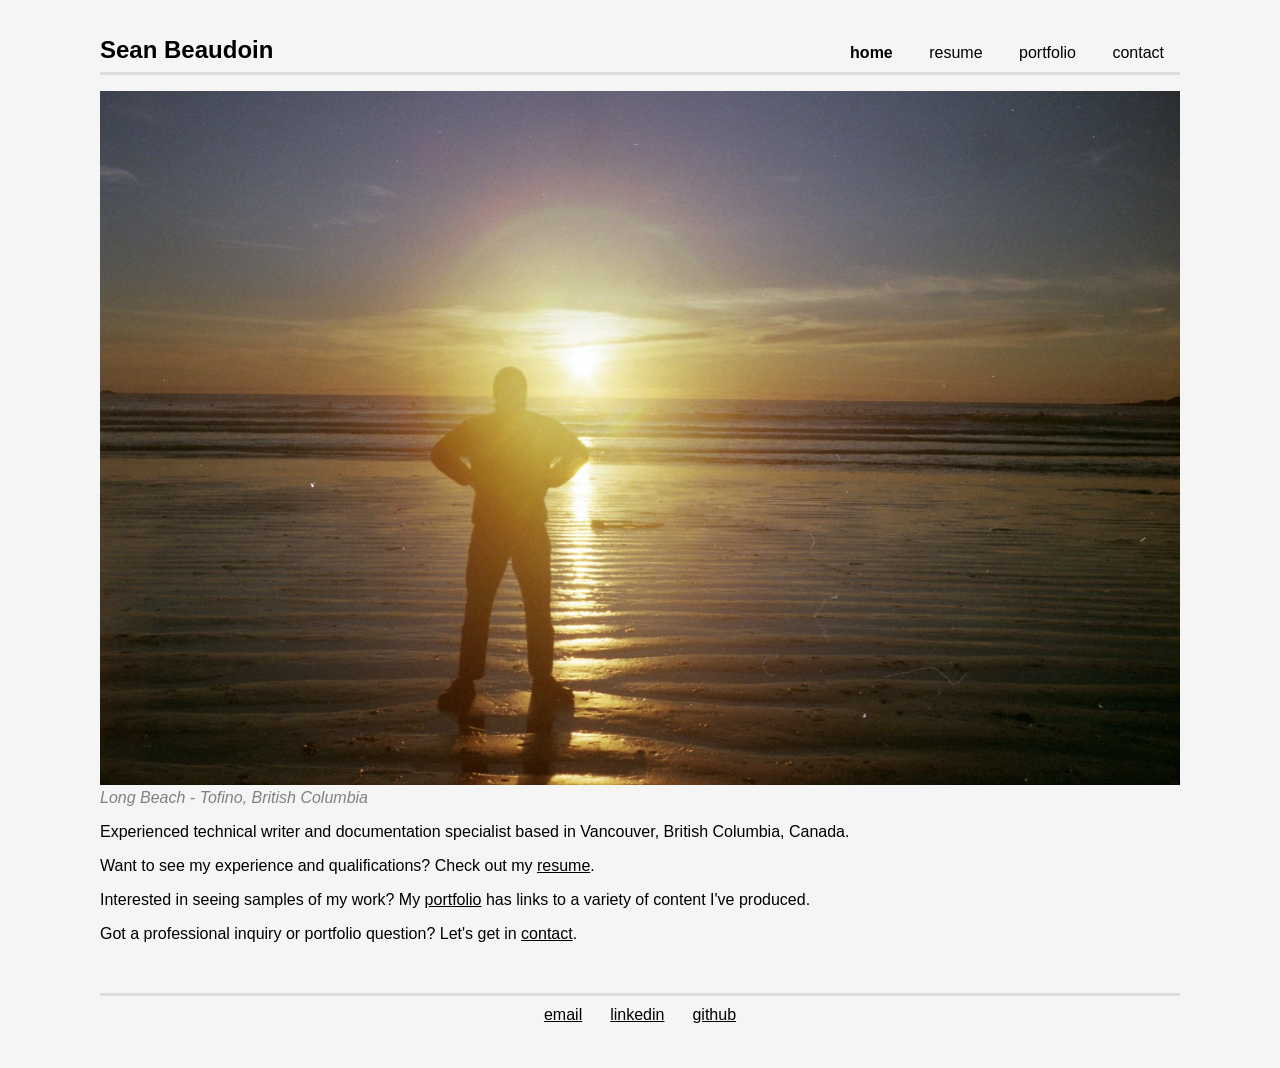
<file: index.html>
<!DOCTYPE html>
<html>
    <head>
        <title>Sean Beaudoin - Home</title>
        <link rel="stylesheet" href="css/main.css">
        <link rel="icon" href="data:image/svg+xml,<svg xmlns=%22http://www.w3.org/2000/svg%22 viewBox=%220 0 100 100%22><text y=%22.9em%22 font-size=%2290%22>🗿</text></svg>">
    </head>
    <body>
        <header class="topnav">
            <h1 id="nav-name">Sean Beaudoin</h1>
            <nav id="nav-links">
                <a class="active" href="./">home</a>
                <a href="./resume/">resume</a>
                <a href="./portfolio/">portfolio</a>
                <a href="./contact/">contact</a>
            </nav>
        </header>
        <section>
            <figure id="landing-page-figure">
                <img id="landing-page-image" src="images/tofino.jpg" alt="The author posing at Long Beach in Tofino, British Columbia.">
                <figcaption class="disclaimer">Long Beach - Tofino, British Columbia</figcaption>
            </figure>
            <p>Experienced technical writer and documentation specialist based in Vancouver, British Columbia, Canada.</p>
            <p>Want to see my experience and qualifications? Check out my <a href="./resume">resume</a>.</p>
            <p>Interested in seeing samples of my work? My <a href="./portfolio/">portfolio</a> has links to a variety of content I've produced.</p>
            <p>Got a professional inquiry or portfolio question? Let's get in <a href="./contact/">contact</a>.</p>
        </section>
        <footer>
            <a target="_blank" href="./contact/">email</a> 
            <a target="_blank" href="https://www.linkedin.com/in/snbdn/">linkedin</a> 
            <a target="_blank" href="https://github.com/s10-n">github</a>
        </footer>
    </body>
</html>
</file>
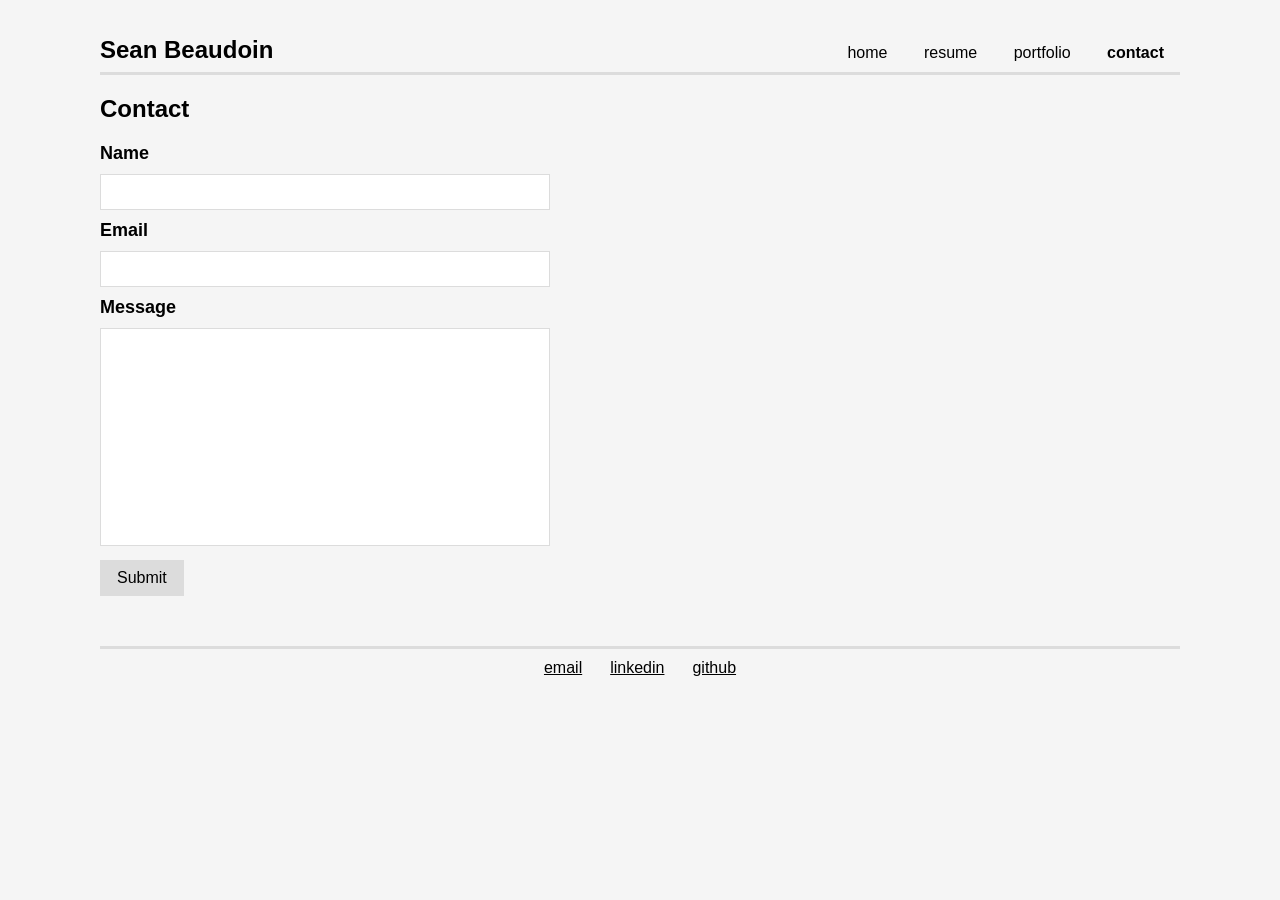
<file: contact/index.html>
<!DOCTYPE html>
<html>
    <head>
        <title>Sean Beaudoin - Portfolio</title>
        <link rel="stylesheet" href="../css/main.css">
        <link rel="stylesheet" href="../css/contact.css">
        <link rel="icon" href="data:image/svg+xml,<svg xmlns=%22http://www.w3.org/2000/svg%22 viewBox=%220 0 100 100%22><text y=%22.9em%22 font-size=%2290%22>🗿</text></svg>">
    </head>
    <body>
        <header class="topnav">
            <h1 id="nav-name">Sean Beaudoin</h1>
            <nav id="nav-links">
                <a href="../">home</a>
                <a href="../resume/">resume</a>
                <a href="../portfolio/">portfolio</a>
                <a class="active" href="./">contact</a>
            </nav>
        </header>
        <section>
            <h1>Contact</h1>
            <form action="https://api.web3forms.com/submit" method="POST">
                <input type="hidden" name="access_key" value="2d2405f0-92fb-4356-8ef2-8d7de496f6d9">
                <label for="name">Name</label>
                <input id="name" type="text" name="name" required>
                <label for="email">Email</label>
                <input id="email" type="email" name="email" required>
                <label for="message">Message</label>
                <textarea name="message" required></textarea>
                <button type="submit">Submit</button>
            </form>
        </section>
        <footer>
            <a target="_blank" href="./">email</a> 
            <a target="_blank" href="https://www.linkedin.com/in/snbdn/">linkedin</a> 
            <a target="_blank" href="https://github.com/s10-n">github</a>
        </footer>
    </body>
</html>
</file>
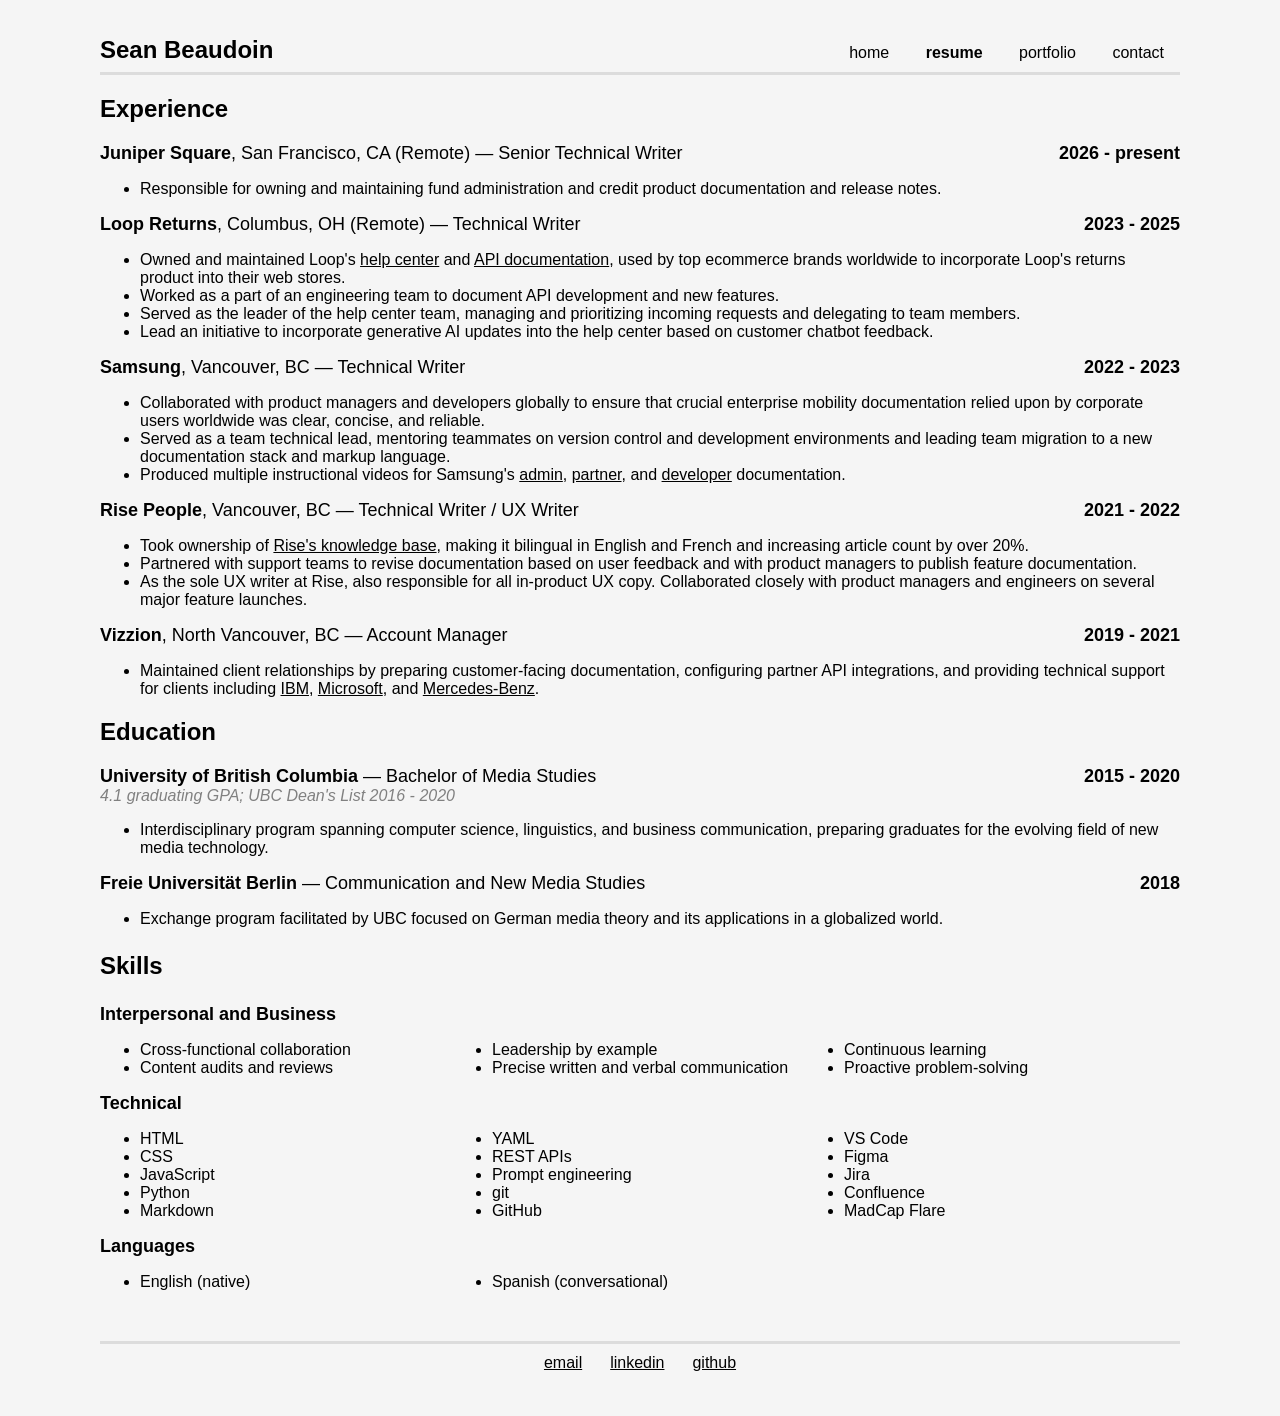
<file: resume/index.html>
<!DOCTYPE html>
<html>
    <head>
        <title>Sean Beaudoin - Resume</title>
        <link rel="stylesheet" href="../css/main.css">
        <link rel="stylesheet" href="../css/resume.css">
        <link rel="icon" href="data:image/svg+xml,<svg xmlns=%22http://www.w3.org/2000/svg%22 viewBox=%220 0 100 100%22><text y=%22.9em%22 font-size=%2290%22>🗿</text></svg>">
    </head>
    <body>
        <header class="topnav">
            <h1 id="nav-name">Sean Beaudoin</h1>
            <nav id="nav-links">
                <a href="../">home</a>
                <a class="active" href="./">resume</a>
                <a href="../portfolio/">portfolio</a>
                <a href="../contact/">contact</a>
            </nav>
        </header>
        <section id="resume">
            <h1>Experience</h1>
            <h2><span class="institution-name">Juniper Square</span>, San Francisco, CA (Remote) — Senior Technical Writer <span class="institution-date">2026 - present</span></h2>
            <ul>
                <li>Responsible for owning and maintaining fund administration and credit product documentation and release notes.</li>
            </ul>
            <h2><span class="institution-name">Loop Returns</span>, Columbus, OH (Remote) — Technical Writer <span class="institution-date">2023 - 2025</span></h2>
            <ul>
                <li>Owned and maintained Loop's <a target="_blank" href="https://help.loopreturns.com/">help center</a> and <a target="_blank" href="https://docs.loopreturns.com/welcome">API documentation</a>, used by top ecommerce brands worldwide to incorporate Loop's returns product into their web stores.</li>
                <li>Worked as a part of an engineering team to document API development and new features.</li>
                <li>Served as the leader of the help center team, managing and prioritizing incoming requests and delegating to team members.</li>
                <li>Lead an initiative to incorporate generative AI updates into the help center based on customer chatbot feedback.</li>
            </ul>
            <h2><span class="institution-name">Samsung</span>, Vancouver, BC — Technical Writer <span class="institution-date">2022 - 2023</span></h2>
            <ul>
                <li>Collaborated with product managers and developers globally to ensure that crucial enterprise mobility documentation relied upon by corporate users worldwide was clear, concise, and reliable.</li>
                <li>Served as a team technical lead, mentoring teammates on version control and development environments and leading team migration to a new documentation stack and markup language.</li>
                <li>Produced multiple instructional videos for Samsung's <a target="_blank" href="https://docs.samsungknox.com/admin/">admin</a>, <a target="_blank" href="https://docs.samsungknox.com/partner/">partner</a>, and <a target="_blank" href="https://docs.samsungknox.com/dev/">developer</a> documentation.</li>
            </ul>
            <h2><span class="institution-name">Rise People</span>, Vancouver, BC — Technical Writer / UX Writer <span class="institution-date">2021 - 2022</span></h2>
            <ul>
                <li>Took ownership of <a target="_blank" href="https://support.risepeople.com/portal/en/kb">Rise's knowledge base</a>, making it bilingual in English and French and increasing article count by over 20%.</li>
                <li>Partnered with support teams to revise documentation based on user feedback and with product managers to publish feature documentation.</li>
                <li>As the sole UX writer at Rise, also responsible for all in-product UX copy. Collaborated closely with product managers and engineers on several major feature launches.</li>
            </ul>
            <h2><span class="institution-name">Vizzion</span>, North Vancouver, BC — Account Manager <span class="institution-date">2019 - 2021</span></h2>
            <ul>
                <li>Maintained client relationships by preparing customer-facing documentation, configuring partner API integrations, and providing technical support for clients including <a target="_blank" href="https://vizzion.com/the-weather-company.html">IBM</a>, <a target="_blank" href="https://www.vizzion.com/windows10.html">Microsoft</a>, and <a target="_blank" href="https://vizzion.com/mercedes.html">Mercedes-Benz</a>.</li>
            </ul>
            <h1>Education</h1>
            <h2 class="institution"><span class="institution-name">University of British Columbia</span> — Bachelor of Media Studies <span class="institution-date">2015 - 2020</span></h2>
            <aside class="disclaimer">4.1 graduating GPA; UBC Dean's List 2016 - 2020</aside>
            <ul>
                <li>Interdisciplinary program spanning computer science, linguistics, and business communication, preparing graduates for the evolving field of new media technology.</li>
            </ul>
            <h2><span class="institution-name">Freie Universität Berlin</span> — Communication and New Media Studies <span class="institution-date">2018</span></h2>
            <ul>
                <li>Exchange program facilitated by UBC focused on German media theory and its applications in a globalized world.</li>
            </ul>
            <section id="skills">
                <h1>Skills</h1>
                <h2 class="skill-type">Interpersonal and Business</h2>
                <ul>
                    <li>Cross-functional collaboration</li>
                    <li>Content audits and reviews</li>
                    <li>Leadership by example</li>
                    <li>Precise written and verbal communication</li>
                    <li>Continuous learning</li>
                    <li>Proactive problem-solving</li>
                </ul>
                <h2 class="skill-type">Technical</h2>
                <ul>
                    <li>HTML</li>
                    <li>CSS</li>
                    <li>JavaScript</li>
                    <li>Python</li>
                    <li>Markdown</li>
                    <li>YAML</li>
                    <li>REST APIs</li>
                    <li>Prompt engineering</li>
                    <li>git</li>
                    <li>GitHub</li>
                    <li>VS Code</li>
                    <li>Figma</li>
                    <li>Jira</li>
                    <li>Confluence</li>
                    <li>MadCap Flare</li>
                </ul>
                <h2 class="skill-type">Languages</h2>
                <ul>
                    <li>English (native)</li>
                    <li>Spanish (conversational)</li>
                </ul>
            </section>
        </section>
        <footer>
            <a target="_blank" href="../contact/">email</a> 
            <a target="_blank" href="https://www.linkedin.com/in/snbdn/">linkedin</a> 
            <a target="_blank" href="https://github.com/s10-n">github</a>
        </footer>
    </body>
</html>
</file>
<file: css/main.css>
body {
    background-color: whitesmoke;
    max-width: 1080px;
    margin:auto;
    font-family:'Segoe UI', Tahoma, Geneva, Verdana, sans-serif;
    padding:20px;
}

a {
    color:black;
}

a:hover {
    text-decoration: none;
    color: dimgray;
}

#nav-name {
    margin-bottom: .33em;
    font-size:x-large;
}

.topnav {
  border-bottom: 3px solid gainsboro;
  display: flex;
  align-items:baseline;
  justify-content: space-between;
}

.topnav a {
  color: black;
  text-align: center;
  padding: 14px 16px;
  text-decoration: none;
}

.topnav a:hover {
  color: dimgray;
  text-decoration: underline;
}

.topnav a.active {
    font-weight: bold;
    text-decoration: none;
}

footer {
    border-top: 3px solid gainsboro;
    margin-top: 50px;
    margin-bottom:10px;
    display:flex;
    justify-content: center;
}

footer > a {
    margin:14px;
    margin-top: 10px;
}

.disclaimer {
    font-style: italic;
    color: gray;
}

#landing-page-figure {
    margin: 0;
}

#landing-page-figure > img {
    width:100%;
    margin-top: 16px;
}
</file>
<file: css/contact.css>
input {
  width: 40%;
  padding: 8px;
  border: gainsboro 1px solid;
  outline:none;
  font-size: medium;
  font-family:'Segoe UI', Tahoma, Geneva, Verdana, sans-serif
}

input:focus {
  border: 1px solid gray;
}

textarea {
    width: 40%;
    padding: 8px;
    resize: none;
    height: 200px;
    border: gainsboro 1px solid;
    outline:none;
    font-size: medium;
    font-family: 'Segoe UI', Tahoma, Geneva, Verdana, sans-serif;
}

textarea:focus {
  border: 1px solid gray;
}

label {
    display: block;
    font-weight: bold;
    font-size: large;
    margin-top: 10px;
    margin-bottom: 10px;
    
}

button {
    display: block;
    background-color: gainsboro;
    border: gainsboro 1px solid;
    padding: 8px 16px;
    margin-top: 10px;
    cursor: pointer;
    font-size: medium;
    outline: none;
}

button:hover {
    background-color: lightgrey;
}

button:focus {
    border: gray 1px solid;
}
</file>
<file: css/resume.css>
.institution-name {
    font-weight: bold;
}

#resume > h2 {
    font-weight: normal;
    font-size: large;
}

.institution-date {
    float:right;
    font-weight: bold;
}

#resume > h1 {
    font-size:x-large
}

#skills > h1 {
    font-size:x-large
}

#skills > h2 {
    font-weight: bold;
    font-size: large;
}

#skills > ul {
    column-count: 3;
}

.institution {
    margin-bottom: 0;
}
</file>
